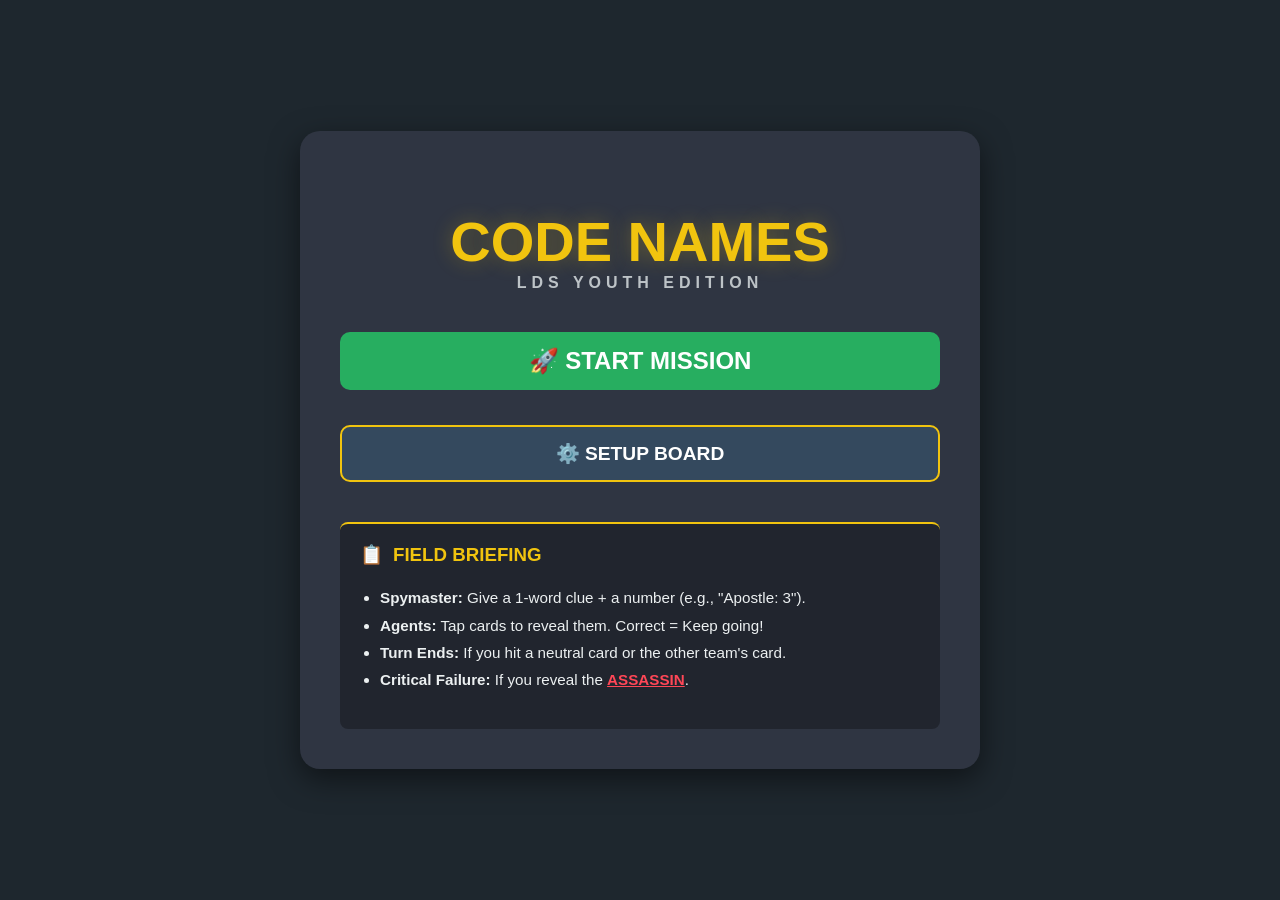
<file: index.html>
<!DOCTYPE html>
<html lang="en">
<head>
    <meta charset="UTF-8">
    <meta name="viewport" content="width=device-width, initial-scale=1.0">
    <link rel="stylesheet" href="style.css">
    <title>Codenames: LDS Youth Edition</title>
</head>
<body>
    <div class="menu-card">
        <h1 style="font-size: 3.5rem; color: var(--gold); margin-bottom: 0; text-shadow: 0 0 20px rgba(241, 196, 15, 0.3);">CODE NAMES</h1>
        <p style="letter-spacing: 5px; color: #bdc3c7; margin-top: 0; font-weight: bold;">LDS YOUTH EDITION</p>
        
        <div style="display: flex; flex-direction: column; gap: 15px; margin-top: 30px;">
            <a href="game.html" class="btn" style="background: #27ae60; font-size: 1.5rem;">🚀 START MISSION</a>
            
            <a href="setup.html" class="btn" style="background: var(--dark-slate); border: 2px solid var(--gold); color: white;">⚙️ SETUP BOARD</a>
        </div>

        <div style="margin-top: 30px; text-align: left; border-top: 2px solid var(--gold); padding-top: 15px; background: rgba(0,0,0,0.3); padding: 20px; border-radius: 8px;">
            <h3 style="color: var(--gold); margin-top: 0; display: flex; align-items: center; gap: 10px;">
                <span>📋</span> FIELD BRIEFING
            </h3>
            <ul style="padding-left: 20px; color: #ecf0f1; line-height: 1.8; font-size: 0.95rem;">
                <li><strong>Spymaster:</strong> Give a 1-word clue + a number (e.g., "Apostle: 3").</li>
                <li><strong>Agents:</strong> Tap cards to reveal them. Correct = Keep going!</li>
                <li><strong>Turn Ends:</strong> If you hit a neutral card or the other team's card.</li>
                <li><strong>Critical Failure:</strong> If you reveal the <span style="color: #ff4757; font-weight: bold; text-decoration: underline;">ASSASSIN</span>.</li>
            </ul>
        </div>
    </div>

    <script>
        // Safety Check: Prevent game start if no settings exist or not enough words are selected
        document.querySelector('a[href="game.html"]').addEventListener('click', function(e) {
            const words = localStorage.getItem('activeWords');
            const grid = parseInt(localStorage.getItem('gridSize')) || 5;
            const required = grid * grid;

            if (!words || JSON.parse(words).length < required) {
                e.preventDefault();
                alert(`Mission Intelligence required. You need at least ${required} words selected for a ${grid}x${grid} board. Redirecting to Setup...`);
                window.location.href = 'setup.html';
            }
        });
    </script>
</body>
</html>
</file>
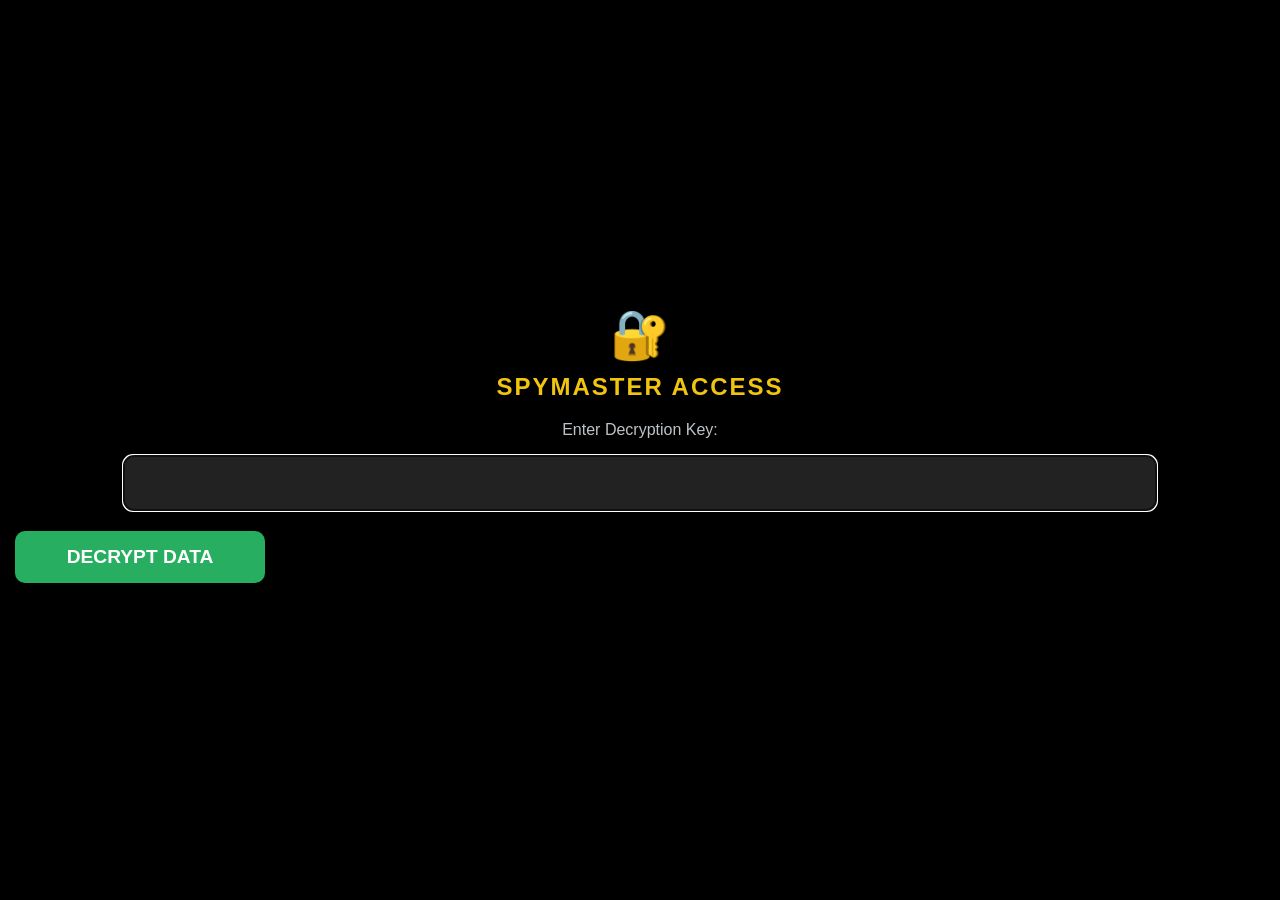
<file: key.html>
<!DOCTYPE html>
<html lang="en">
<head>
    <meta charset="UTF-8">
    <meta name="viewport" content="width=device-width, initial-scale=1.0, maximum-scale=1.0, user-scalable=no">
    <link rel="stylesheet" href="style.css">
    <title>Spymaster Intel</title>
    <style>
        body { background: #000; padding: 15px; display: flex; flex-direction: column; align-items: center; justify-content: center; height: 100vh; margin: 0; box-sizing: border-box; }
        #auth-screen { text-align: center; width: 100%; }
        
        #key-grid { 
            display: none; 
            gap: 8px; 
            width: 100%; 
            max-width: 450px;
            margin: 0 auto;
        }

        .key-cell {
            aspect-ratio: 1;
            border-radius: 6px;
            border: 1px solid rgba(255,255,255,0.2);
            box-shadow: inset 0 0 10px rgba(0,0,0,0.5);
        }

        /* Color Mapping */
        .R { background: var(--red); box-shadow: inset 0 0 15px #7b1e1c; }
        .B { background: var(--blue); box-shadow: inset 0 0 15px #1a145e; }
        .N { background: var(--neutral); box-shadow: inset 0 0 15px #9e7e10; }
        .X { 
            background: #222; 
            position: relative; 
            border: 2px solid #ff4757;
        }
        .X::after { 
            content: "☠️"; 
            display: flex; 
            align-items: center; 
            justify-content: center; 
            height: 100%; 
            font-size: 1.2rem; 
        }

        #pass-input {
            background: #222;
            color: var(--gold);
            border: 2px solid #444;
            padding: 15px;
            font-size: 1.2rem;
            text-align: center;
            width: 80%;
            border-radius: 10px;
            margin-bottom: 10px;
        }
    </style>
</head>
<body>

    <div id="auth-screen">
        <div style="font-size: 3rem; margin-bottom: 10px;">🔐</div>
        <h2 style="color: var(--gold); margin-top: 0; letter-spacing: 2px;">SPYMASTER ACCESS</h2>
        <p style="color: #bdc3c7;">Enter Decryption Key:</p>
        <input type="password" id="pass-input" autofocus>
        <br>
        <button class="btn" onclick="checkPass()" style="width: 80%; max-width: 250px; background: #27ae60;">DECRYPT DATA</button>
    </div>

    <div id="key-grid"></div>
    <p id="rotate-hint" style="display:none; color: #555; font-size: 0.7rem; margin-top: 20px;">TIP: ROTATE PHONE FOR LARGER VIEW</p>

    <script>
        const SECRET_CODE = "zion"; 

        // Listen for "Enter" key
        document.getElementById('pass-input').addEventListener('keypress', function (e) {
            if (e.key === 'Enter') checkPass();
        });

        function checkPass() {
            const input = document.getElementById('pass-input').value.toLowerCase();
            if (input === SECRET_CODE) {
                document.getElementById('auth-screen').style.display = 'none';
                document.getElementById('key-grid').style.display = 'grid';
                document.getElementById('rotate-hint').style.display = 'block';
                renderKey();
            } else {
                alert("INVALID KEY - ACCESS DENIED");
                document.getElementById('pass-input').value = "";
            }
        }

        function renderKey() {
            const params = new URLSearchParams(window.location.search);
            const layout = params.get('layout'); 
            const grid = document.getElementById('key-grid');
            
            if (!layout) {
                grid.innerHTML = "<p style='color:red'>ERROR: No Layout Data</p>";
                return;
            }

            const size = Math.sqrt(layout.length);
            grid.style.gridTemplateColumns = `repeat(${size}, 1fr)`;

            layout.split('').forEach(type => {
                const cell = document.createElement('div');
                cell.className = `key-cell ${type}`;
                grid.appendChild(cell);
            });
        }
    </script>
</body>
</html>
</file>
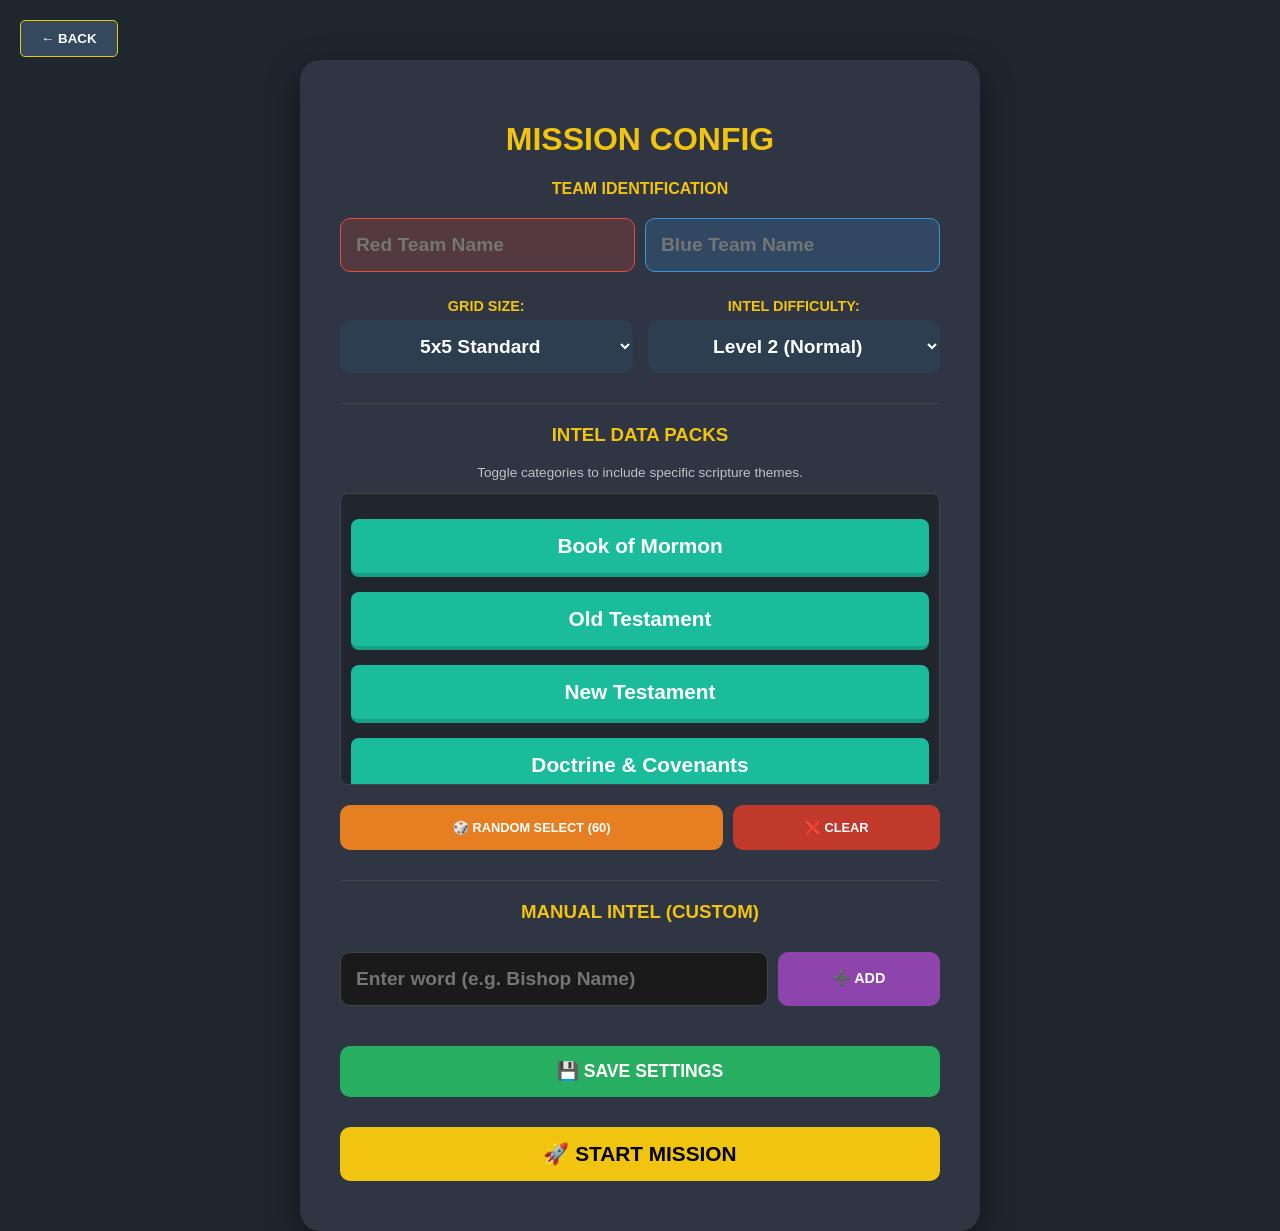
<file: setup.html>
<!DOCTYPE html>
<html lang="en">
<head>
    <meta charset="UTF-8">
    <meta name="viewport" content="width=device-width, initial-scale=1.0">
    <link rel="stylesheet" href="style.css">
    <title>Game Setup</title>
</head>
<body>

    <button onclick="window.location.href='index.html'" 
            style="position: absolute; top: 20px; left: 20px; padding: 10px 20px; cursor: pointer; background: #34495e; color: white; border: 1px solid var(--gold); border-radius: 5px; font-weight: bold; z-index: 100;">
        ← BACK
    </button>

    <div class="menu-card" style="max-width: 600px; margin-top: 60px;">
        <h1 style="color: var(--gold);">MISSION CONFIG</h1>
        
        <div class="setting-group">
            <h3>Team Identification</h3>
            <div style="display: flex; gap: 10px; margin-bottom: 15px;">
                <input type="text" id="teamRedName" placeholder="Red Team Name" class="btn" style="background: rgba(231, 76, 60, 0.2); border: 1px solid #e74c3c; text-align: left; padding-left: 15px; color: white; flex: 1;">
                <input type="text" id="teamBlueName" placeholder="Blue Team Name" class="btn" style="background: rgba(52, 152, 219, 0.2); border: 1px solid #3498db; text-align: left; padding-left: 15px; color: white; flex: 1;">
            </div>
        </div>
        
        <div style="display: flex; gap: 15px; margin-bottom: 15px;">
            <div class="setting-group" style="flex: 1;">
                <label style="font-weight: bold; color: var(--gold); font-size: 0.9rem;">GRID SIZE:</label>
                <select id="gridSize" class="btn" style="background: #2c3e50; width: 100%; margin-top: 5px;">
                    <option value="4">4x4</option>
                    <option value="5" selected>5x5 Standard</option>
                    <option value="6">6x6 Epic</option>
                </select>
            </div>
            <div class="setting-group" style="flex: 1;">
                <label style="font-weight: bold; color: var(--gold); font-size: 0.9rem;">INTEL DIFFICULTY:</label>
                <select id="difficulty-select" class="btn" style="background: #2c3e50; width: 100%; margin-top: 5px;">
                    <option value="1">Level 1 (Easy)</option>
                    <option value="2" selected>Level 2 (Normal)</option>
                    <option value="3">Level 3 (Hard)</option>
                </select>
            </div>
        </div>

        <hr style="border: 0; border-top: 1px solid #444; margin: 20px 0;">

        <h3 style="color: var(--gold);">INTEL DATA PACKS</h3>
        <p style="font-size: 0.85rem; color: #bdc3c7;">Toggle categories to include specific scripture themes.</p>
        
        <div id="word-pack-container" style="max-height: 30vh; overflow-y: auto; background: rgba(0,0,0,0.3); padding: 10px; border-radius: 8px; border: 1px solid #444; margin-bottom: 10px;">
        </div>

        <div style="display: flex; gap: 10px; margin-top: 10px;">
            <button class="btn" onclick="randomAll()" style="background: #e67e22; flex: 2; font-size: 0.8rem;">🎲 RANDOM SELECT (60)</button>
            <button class="btn" onclick="clearAll()" style="background: #c0392b; flex: 1; font-size: 0.8rem;">❌ CLEAR</button>
        </div>

        <hr style="border: 0; border-top: 1px solid #444; margin: 20px 0;">

        <h3 style="color: var(--gold);">MANUAL INTEL (CUSTOM)</h3>
        <div style="display: flex; gap: 10px; margin-bottom: 20px;">
            <input type="text" id="manualWordInput" placeholder="Enter word (e.g. Bishop Name)" class="btn" style="flex: 3; text-align: left; padding-left: 15px; background: #1a1a1a;">
            <button onclick="addManualWord()" class="btn" style="flex: 1; background: #8e44ad; font-size: 0.9rem; margin: 10px 0;">➕ ADD</button>
        </div>

        <div style="margin-top:10px; display: flex; flex-direction: column; gap: 10px;">
            <button class="btn" id="saveBtn" onclick="saveSettings()" style="background: #27ae60; font-weight: bold; font-size: 1.1rem;">💾 SAVE SETTINGS</button>
            <button class="btn" id="start-mission-btn" onclick="saveSettings(); window.location.href='game.html'" style="background: var(--gold); color: black; font-weight: bold; font-size: 1.3rem;">🚀 START MISSION</button>
        </div>
    </div>

    <div id="toast" style="display:none; position: fixed; bottom: 20px; left: 50%; transform: translateX(-50%); background: #27ae60; color: white; padding: 10px 30px; border-radius: 50px; font-weight: bold; z-index: 2000;">SETTINGS SAVED!</div>

    <script src="script.js"></script>
    <script>
        // Visual feedback for saving
        const originalSave = saveSettings;
        saveSettings = function() {
            originalSave();
            const toast = document.getElementById('toast');
            toast.style.display = 'block';
            setTimeout(() => { toast.style.display = 'none'; }, 2000);
            
            // Sync the start button count after saving
            if (typeof updateStartButton === "function") {
                updateStartButton();
            }
        };

        // Initialize word manager on load
        window.onload = () => {
            if (typeof buildWordManager === "function") {
                buildWordManager();
            }
        };
    </script>
</body>
</html>
</file>
<file: style.css>
/* 1. VARIABLES & RESET */
:root {
    --red: #eb4d4b; 
    --blue: #4834d4; 
    --neutral: #f9ca24; 
    --assassin: #2f3542;
    --bg: #1e272e; 
    --card-bg: #ecf0f1; 
    --btn-primary: #686de0;
    --gold: #f1c40f;
    --dark-slate: #34495e;
}

body {
    font-family: 'Segoe UI', Tahoma, Geneva, Verdana, sans-serif;
    background: var(--bg);
    color: white;
    margin: 0;
    display: flex;
    flex-direction: column;
    align-items: center;
    justify-content: center;
    min-height: 100vh;
    overflow-x: hidden;
}

/* 2. MENU & BUTTONS */
.menu-card {
    background: #2f3542;
    padding: 40px;
    border-radius: 20px;
    box-shadow: 0 10px 30px rgba(0,0,0,0.5);
    text-align: center;
    width: 80%;
    max-width: 600px;
}

.btn {
    display: block;
    width: 100%;
    padding: 15px;
    margin: 10px 0;
    font-size: 1.2rem;
    font-weight: bold;
    border: none;
    border-radius: 10px;
    background: var(--btn-primary);
    color: white;
    text-decoration: none;
    cursor: pointer;
    transition: 0.2s;
    text-align: center;
    box-sizing: border-box;
}

.btn:hover { 
    transform: scale(1.02); 
    filter: brightness(1.1);
}

/* NEW: Back Button Specific Style */
.back-btn-top {
    position: absolute; 
    top: 20px; 
    left: 20px; 
    padding: 10px 20px; 
    cursor: pointer; 
    background: var(--dark-slate); 
    color: white; 
    border: 2px solid var(--gold); 
    border-radius: 5px; 
    font-weight: bold; 
    z-index: 100; 
    transition: 0.3s;
    text-decoration: none;
}

.back-btn-top:hover {
    background: var(--gold);
    color: black;
    box-shadow: 0 0 15px var(--gold);
}

/* 3. SCOREBOARD & TIMER */
.scoreboard {
    display: flex;
    align-items: center;
    justify-content: space-between;
    gap: 20px;
    margin-bottom: 20px;
    width: 95vw;
    max-width: 1000px;
}

.score-box {
    flex: 1;
    padding: 15px;
    border-radius: 12px;
    text-align: center;
    box-shadow: 0 4px 15px rgba(0,0,0,0.3);
    transition: all 0.5s ease;
    opacity: 0.4;
    position: relative;
}

.red-score { background-color: var(--red); color: white; border-bottom: 5px solid #b33939; }
.blue-score { background-color: var(--blue); color: white; border-bottom: 5px solid #30336b; }

.active-team {
    opacity: 1 !important;
    border: 5px solid var(--gold) !important;
    box-shadow: 0 0 30px var(--gold);
    transform: scale(1.05);
    z-index: 10;
}

.active-team::after {
    content: "YOUR TURN";
    position: absolute;
    top: -25px;
    left: 50%;
    transform: translateX(-50%);
    background: var(--gold);
    color: #000;
    padding: 4px 12px;
    font-size: 0.9rem;
    font-weight: 900;
    border-radius: 5px;
}

#timer.low-time {
    color: #ff4757 !important;
    animation: timerPulse 0.5s infinite alternate;
    text-shadow: 0 0 15px #ff4757;
}

@keyframes timerPulse {
    from { transform: scale(1); }
    to { transform: scale(1.2); }
}

#red-count, #blue-count { font-size: 4rem; font-weight: 900; margin: 0; }

/* 4. GAME BOARD & CARDS */
#game-board { 
    display: grid; 
    gap: 12px; 
    width: 95vw; 
    height: 65vh; 
    margin: 15px 0;
}

.card {
    background: var(--card-bg);
    color: #2f3542;
    border-radius: 10px;
    display: flex;
    align-items: center;
    justify-content: center;
    font-weight: 900;
    text-transform: uppercase;
    cursor: pointer;
    text-align: center;
    padding: 15px;
    font-size: clamp(0.8rem, 2.5vw, 1.4rem);
    transition: 0.2s;
    box-shadow: 0 6px 0 #bdc3c7;
}

.card.revealed { box-shadow: none; transform: translateY(6px); cursor: default; }
.card.red { background-color: var(--red) !important; color: white !important; }
.card.blue { background-color: var(--blue) !important; color: white !important; }
.card.neutral { background-color: var(--neutral) !important; color: #2f3542 !important; }
.card.assassin { background-color: #000 !important; color: white !important; }

/* 5. SPYMASTER PEEK STYLES */
.peek.red-key { border: 6px dashed var(--red); color: var(--red); background: white; }
.peek.blue-key { border: 6px dashed var(--blue); color: var(--blue); background: white; }
.peek.neutral-key { border: 6px dashed var(--neutral); color: var(--neutral); background: white; }
.peek.assassin-key { border: 6px solid #000; color: #000; background: white; }

/* 6. SETUP PAGE STYLES */
.setting-group h3 { color: var(--gold); margin-bottom: 10px; font-size: 1rem; text-transform: uppercase; }
.main-cat { background: #1abc9c; color: white; margin-top: 15px; font-size: 1.3rem; padding: 15px; border-radius: 8px; cursor: pointer; border-bottom: 4px solid #16a085; }
.sub-container { padding-left: 20px; border-left: 2px solid #1abc9c; margin-bottom: 10px; }
.sub-header { background: var(--dark-slate); padding: 10px; margin: 5px 0; display: flex; justify-content: space-between; cursor: pointer; border-radius: 5px; border-left: 4px solid var(--gold); }
.word-grid { display: flex; flex-wrap: wrap; gap: 5px; background: #2c3e50; padding: 10px; border-radius: 0 0 5px 5px; border: 1px solid #444; }
.word-option { font-size: 0.8rem; background: #444; padding: 4px 8px; border-radius: 4px; display: flex; align-items: center; gap: 5px; border: 1px solid #555; }

/* 7. OVERLAYS & ANIMATIONS */
#winner-name { animation: winnerPulse 1s infinite alternate ease-in-out; }

@keyframes winnerPulse {
    from { transform: scale(1); text-shadow: 0 0 10px #fff; }
    to { transform: scale(1.1); text-shadow: 0 0 30px #fff, 0 0 50px var(--btn-primary); }
}

#loser-name { animation: shake 0.5s infinite; }

@keyframes shake {
    0% { transform: translate(1px, 1px) rotate(0deg); }
    20% { transform: translate(-3px, 0px) rotate(1deg); }
    40% { transform: translate(1px, -1px) rotate(1deg); }
    100% { transform: translate(1px, 1px) rotate(0deg); }
}

#winner-overlay::before, #winner-overlay::after {
    content: "✨";
    position: absolute;
    font-size: 5rem;
    animation: fireworks 2s infinite;
}
#winner-overlay::before { top: 20%; left: 20%; }
#winner-overlay::after { top: 10%; right: 20%; animation-delay: 1s; }

@keyframes fireworks {
    0% { transform: scale(0); opacity: 0; }
    50% { opacity: 1; }
    100% { transform: scale(1.5); opacity: 0; }
}
/* 8. DIFFICULTY & VALIDATION STYLES */

/* Gray out words that are higher than the selected difficulty */
.word-option.difficulty-hidden {
    opacity: 0.2;
    background: #1a1a1a;
    text-decoration: line-through;
    filter: grayscale(1);
    pointer-events: none; /* Prevents clicking */
}

/* Visual state for the Start button when requirements aren't met */
#start-mission-btn:disabled {
    background: #7f8c8d !important;
    color: #bdc3c7 !important;
    opacity: 0.5;
    cursor: not-allowed;
    transform: none;
    box-shadow: none;
}

/* Styling for the manual word input area to match theme */
#manualWordInput {
    background: #1a1a1a;
    border: 1px solid #444;
    color: white;
    padding-left: 15px;
}

#manualWordInput:focus {
    outline: none;
    border-color: var(--gold);
}
</file>
